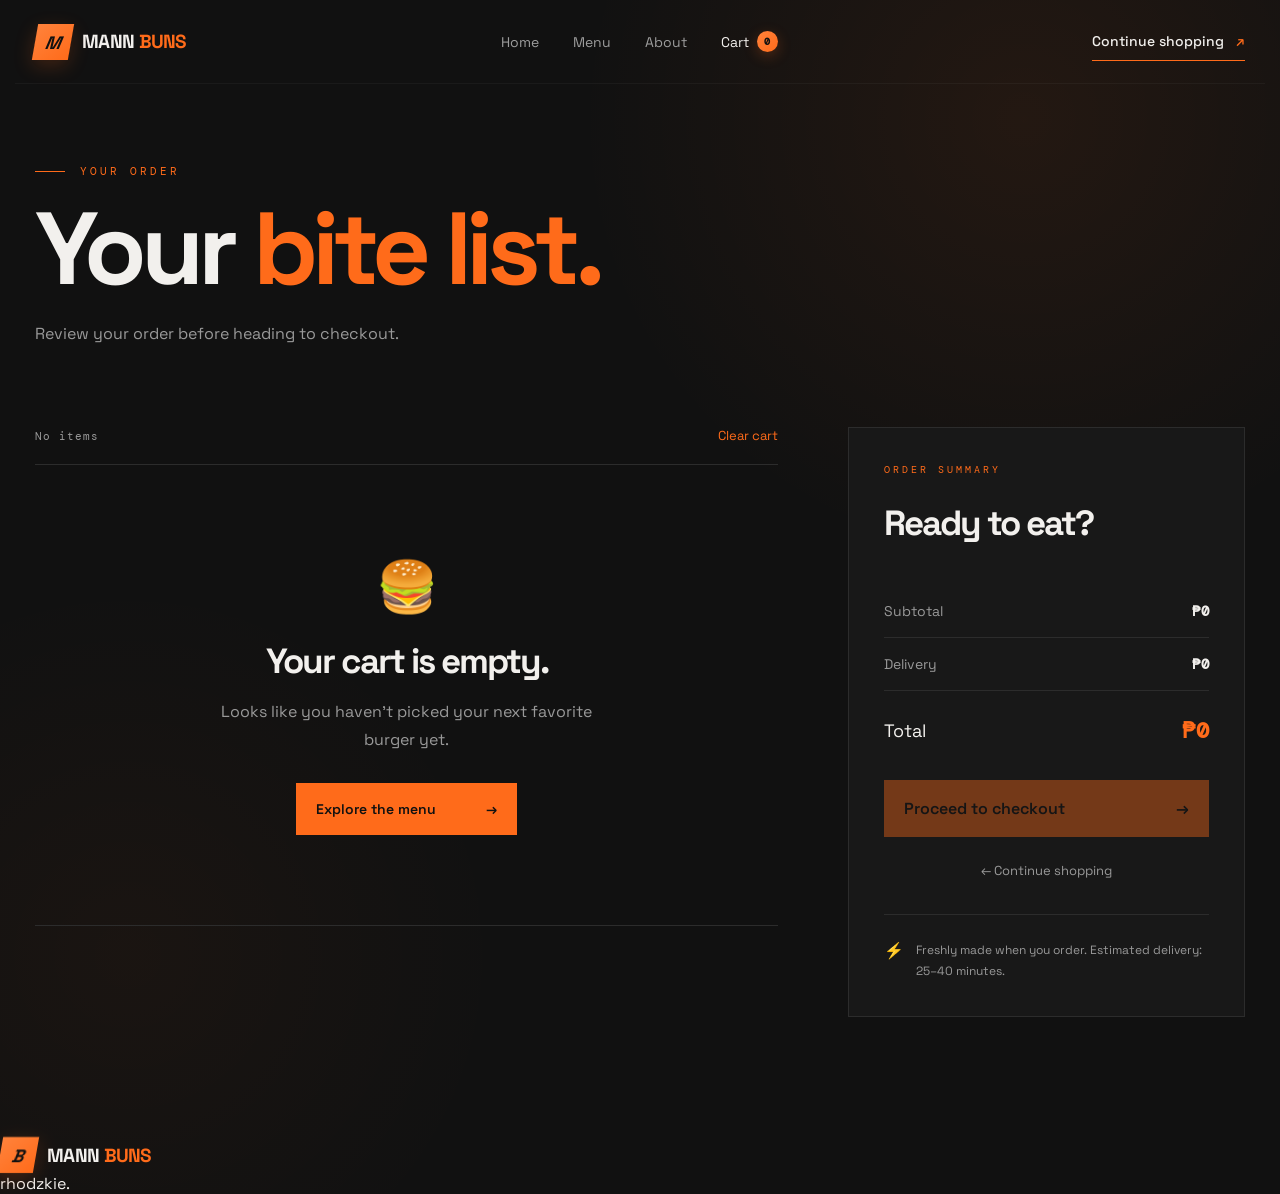
<file: cart.html>
<!DOCTYPE html>
<html lang="en">

<head>
    <meta charset="UTF-8">
    <meta name="viewport" content="width=device-width, initial-scale=1.0">

    <title>Your Cart | BurgerBite</title>

    <link rel="stylesheet" href="css/style.css">
    <link rel="stylesheet" href="css/cart.css">
</head>

<body>

    <!-- =========================
         NAVIGATION
    ========================== -->

    <header class="navbar">

        <a href="index.html" class="logo">

            <div class="logo-icon">M</div>

            <span>
                MANN<span class="accent"> BUNS</span>
            </span>

        </a>


        <nav class="nav-links">

            <a href="index.html">Home</a>

            <a href="menu.html">Menu</a>

            <a href="index.html#about">About</a>

            <a href="cart.html" class="cart-link active">

                Cart

                <span id="cart-count">0</span>

            </a>

        </nav>


        <a href="menu.html" class="order-now">

            Continue shopping <span>↗</span>

        </a>

    </header>


    <!-- =========================
         CART HEADER
    ========================== -->

    <main class="cart-page">

        <section class="cart-header">

            <div class="cart-eyebrow">

                <span></span>

                YOUR ORDER

            </div>


            <h1>
                Your <span>bite list.</span>
            </h1>


            <p>
                Review your order before heading to checkout.
            </p>

        </section>


        <!-- =========================
             CART CONTENT
        ========================== -->

        <section class="cart-layout">


            <!-- LEFT SIDE -->

            <div class="cart-items-section">

                <div class="cart-section-top">

                    <span id="cart-item-text">
                        Your items
                    </span>

                    <button id="clear-cart-btn">
                        Clear cart
                    </button>

                </div>


                <!-- CART ITEMS APPEAR HERE -->

                <div id="cart-items">

                </div>


                <!-- EMPTY CART -->

                <div id="empty-cart" class="empty-cart hidden">

                    <div class="empty-cart-icon">
                        🍔
                    </div>

                    <h2>
                        Your cart is empty.
                    </h2>

                    <p>
                        Looks like you haven't picked your
                        next favorite burger yet.
                    </p>

                    <a href="menu.html" class="shop-button">

                        Explore the menu

                        <span>→</span>

                    </a>

                </div>

            </div>


            <!-- RIGHT SIDE -->

            <aside class="order-summary">

                <span class="summary-label">
                    ORDER SUMMARY
                </span>


                <h2>
                    Ready to eat?
                </h2>


                <div class="summary-line">

                    <span>Subtotal</span>

                    <strong id="subtotal">
                        ₱0
                    </strong>

                </div>


                <div class="summary-line">

                    <span>Delivery</span>

                    <strong id="delivery">
                        ₱49
                    </strong>

                </div>


                <div class="summary-line total-line">

                    <span>Total</span>

                    <strong id="total">
                        ₱0
                    </strong>

                </div>


                <a
                    href="checkout.html"
                    id="checkout-btn"
                    class="checkout-button"
                >

                    Proceed to checkout

                    <span>→</span>

                </a>


                <a href="menu.html" class="continue-link">

                    ← Continue shopping

                </a>


                <div class="delivery-note">

                    <span>⚡</span>

                    <p>
                        Freshly made when you order.
                        Estimated delivery: 25–40 minutes.
                    </p>

                </div>

            </aside>

        </section>

    </main>


    <!-- =========================
         FOOTER
    ========================== -->

    <footer class="footer">

        <a href="index.html" class="logo">

            <div class="logo-icon">B</div>

            <span>
                MANN <span class="accent">BUNS</span>
            </span>

        </a>


        <p>
            rhodzkie.
        </p>

    </footer>


    <script src="js/cart.js"></script>

</body>

</html>
</file>
<file: css/style.css>
@import url("https://fonts.googleapis.com/css2?family=DM+Mono:wght@400;500&family=Space+Grotesk:wght@400;500;600;700&display=swap");


/* =========================
   RESET
========================= */

* {
    margin: 0;
    padding: 0;
    box-sizing: border-box;
}


html {
    scroll-behavior: smooth;
}


body {
    min-height: 100vh;

    background:
        radial-gradient(
            circle at 80% 10%,
            rgba(255, 107, 26, 0.08),
            transparent 30%
        ),
        radial-gradient(
            circle at 10% 80%,
            rgba(255, 107, 26, 0.04),
            transparent 25%
        ),
        #111111;

    color: #f2f0ed;

    font-family: "Space Grotesk", sans-serif;

    overflow-x: hidden;

    position: relative;
}


/* =========================
   GLOBAL VARIABLES
========================= */

:root {
    --background: #111111;

    --background-light: #181818;

    --background-lighter: #222222;

    --card: #1c1c1c;

    --text: #f2f0ed;

    --text-muted: #999999;

    --orange: #ff6b1a;

    --orange-light: #ff823b;

    --orange-dark: #d94f0b;

    --border: #2c2c2c;

    --max-width: 1250px;
}


/* =========================
   GLOBAL SELECTION
========================= */

::selection {
    background: var(--orange);

    color: #111111;
}


::-moz-selection {
    background: var(--orange);

    color: #111111;
}


/* =========================
   SCROLLBAR
========================= */

::-webkit-scrollbar {
    width: 10px;
}


::-webkit-scrollbar-track {
    background: #111111;
}


::-webkit-scrollbar-thumb {
    background: #343434;

    border-radius: 20px;

    border: 2px solid #111111;
}


::-webkit-scrollbar-thumb:hover {
    background: var(--orange);
}


/* =========================
   GLOBAL LINKS
========================= */

a {
    color: inherit;
}


/* =========================
   NAVBAR
========================= */

.navbar {
    width: 100%;

    max-width: var(--max-width);

    margin: 0 auto;

    padding: 22px 20px;

    display: flex;

    align-items: center;

    justify-content: space-between;

    position: relative;

    z-index: 100;

    border-bottom:
        1px solid rgba(255, 255, 255, 0.04);
}


/* =========================
   LOGO
========================= */

.logo {
    display: flex;

    align-items: center;

    gap: 11px;

    text-decoration: none;

    color: var(--text);

    font-size: 19px;

    font-weight: 700;

    letter-spacing: -0.7px;

    transition:
        transform 0.25s ease;
}


.logo:hover {
    transform:
        translateY(-2px);
}


.logo-icon {
    width: 36px;

    height: 36px;

    display: flex;

    align-items: center;

    justify-content: center;

    background:
        linear-gradient(
            135deg,
            var(--orange-light),
            var(--orange)
        );

    color: #111111;

    font-style: italic;

    font-weight: 700;

    font-size: 18px;

    transform:
        skew(-10deg);

    box-shadow:
        0 6px 20px rgba(255, 107, 26, 0.2);

    transition:
        transform 0.25s ease,
        box-shadow 0.25s ease;
}


.logo:hover .logo-icon {
    transform:
        skew(-10deg)
        rotate(-5deg)
        scale(1.08);

    box-shadow:
        0 10px 28px rgba(255, 107, 26, 0.35);
}


.accent {
    color: var(--orange);
}


/* =========================
   NAV LINKS
========================= */

.nav-links {
    display: flex;

    align-items: center;

    gap: 34px;
}


.nav-links a {
    position: relative;

    text-decoration: none;

    color: #9d9d9d;

    font-size: 14px;

    transition:
        color 0.25s ease;
}


.nav-links a:not(.cart-link)::after {
    content: "";

    position: absolute;

    left: 0;

    bottom: -8px;

    width: 0;

    height: 1px;

    background: var(--orange);

    transition:
        width 0.25s ease;
}


.nav-links a:hover,
.nav-links a.active {
    color: var(--text);
}


.nav-links a:hover::after,
.nav-links a.active::after {
    width: 100%;
}


/* =========================
   CART LINK
========================= */

.cart-link {
    display: flex;

    align-items: center;

    gap: 8px;
}


/* =========================
   CART COUNT
========================= */

#cart-count {
    width: 21px;

    height: 21px;

    display: inline-flex;

    align-items: center;

    justify-content: center;

    background:
        linear-gradient(
            135deg,
            var(--orange-light),
            var(--orange)
        );

    color: #111111;

    border-radius: 50%;

    font-family: "DM Mono", monospace;

    font-size: 10px;

    font-weight: 700;

    box-shadow:
        0 4px 14px rgba(255, 107, 26, 0.25);

    transition:
        transform 0.25s ease,
        box-shadow 0.25s ease;
}


.cart-link:hover #cart-count {
    transform:
        scale(1.15);

    box-shadow:
        0 6px 20px rgba(255, 107, 26, 0.4);
}


/* =========================
   ORDER NOW BUTTON
========================= */

.order-now {
    position: relative;

    color: var(--text);

    text-decoration: none;

    font-size: 14px;

    font-weight: 500;

    padding: 10px 0;

    border-bottom:
        1px solid var(--orange);

    transition:
        color 0.25s ease,
        transform 0.25s ease;
}


.order-now span {
    display: inline-block;

    color: var(--orange);

    margin-left: 8px;

    transition:
        transform 0.25s ease;
}


.order-now:hover {
    color: var(--orange);

    transform:
        translateY(-2px);
}


.order-now:hover span {
    transform:
        translate(3px, -3px);
}


/* =========================
   GLOBAL FOCUS STATES
========================= */

a:focus-visible,
button:focus-visible,
input:focus-visible,
textarea:focus-visible {
    outline:
        2px solid var(--orange);

    outline-offset:
        4px;
}


/* =========================
   MOBILE NAVBAR
========================= */

@media (max-width: 700px) {

    .navbar {
        padding: 18px 20px;

        border-bottom:
            1px solid rgba(255, 255, 255, 0.04);
    }


    .logo {
        font-size: 17px;
    }


    .logo-icon {
        width: 34px;

        height: 34px;

        font-size: 17px;
    }


    .nav-links {
        gap: 14px;
    }


    .nav-links a:not(.cart-link) {
        display: none;
    }


    .order-now {
        display: none;
    }

}


/* =========================
   SMALL MOBILE
========================= */

@media (max-width: 380px) {

    .navbar {
        padding-left: 14px;

        padding-right: 14px;
    }


    .logo {
        gap: 8px;

        font-size: 15px;
    }


    .logo-icon {
        width: 30px;

        height: 30px;

        font-size: 15px;
    }

}
</file>
<file: css/cart.css>
/* =========================
   CART PAGE
========================= */

.cart-page {
    max-width: var(--max-width);

    margin: 0 auto;

    padding: 80px 20px 120px;
}


/* =========================
   CART HEADER
========================= */

.cart-header {
    margin-bottom: 80px;
}


.cart-eyebrow {
    display: flex;

    align-items: center;

    gap: 15px;

    color: var(--orange);

    font-family: "DM Mono", monospace;

    font-size: 11px;

    letter-spacing: 3px;

    margin-bottom: 25px;
}


.cart-eyebrow span {
    width: 30px;
    height: 1px;

    background: var(--orange);
}


.cart-header h1 {
    font-size: clamp(60px, 8vw, 110px);

    line-height: 0.9;

    letter-spacing: -6px;

    margin-bottom: 25px;
}


.cart-header h1 span {
    color: var(--orange);
}


.cart-header p {
    color: var(--text-muted);

    font-size: 16px;

    line-height: 1.7;
}


/* =========================
   CART LAYOUT
========================= */

.cart-layout {
    display: grid;

    grid-template-columns: 1.5fr 0.8fr;

    gap: 70px;

    align-items: start;
}


/* =========================
   CART ITEMS SECTION
========================= */

.cart-items-section {
    min-width: 0;
}


.cart-section-top {
    display: flex;

    justify-content: space-between;

    align-items: center;

    padding-bottom: 20px;

    border-bottom: 1px solid var(--border);

    color: var(--text-muted);

    font-family: "DM Mono", monospace;

    font-size: 11px;

    letter-spacing: 1px;
}


#clear-cart-btn {
    background: transparent;

    border: none;

    color: var(--orange);

    cursor: pointer;

    font-family: "Space Grotesk", sans-serif;

    font-size: 13px;

    transition: opacity 0.25s ease;
}


#clear-cart-btn:hover {
    opacity: 0.7;
}


/* =========================
   CART ITEM
========================= */

.cart-item {
    display: grid;

    grid-template-columns: 150px 1fr auto;

    gap: 25px;

    padding: 25px 0;

    border-bottom: 1px solid var(--border);

    align-items: center;
}


.cart-item-image {
    width: 150px;

    height: 120px;

    background: #222;

    overflow: hidden;
}


.cart-item-image img {
    width: 100%;
    height: 100%;

    object-fit: cover;

    display: block;
}


.cart-item-info h3 {
    font-size: 22px;

    margin-bottom: 8px;

    letter-spacing: -1px;
}


.cart-item-price {
    color: var(--orange);

    font-family: "DM Mono", monospace;

    font-size: 13px;
}


/* =========================
   QUANTITY
========================= */

.quantity-controls {
    display: flex;

    align-items: center;

    gap: 14px;

    margin-top: 18px;
}


.quantity-btn {
    width: 30px;
    height: 30px;

    display: flex;

    align-items: center;
    justify-content: center;

    background: transparent;

    border: 1px solid #3a3a3a;

    color: var(--text);

    cursor: pointer;

    font-size: 17px;

    transition: all 0.2s ease;
}


.quantity-btn:hover {
    background: var(--orange);

    border-color: var(--orange);

    color: #111111;
}


.quantity-number {
    min-width: 20px;

    text-align: center;

    font-family: "DM Mono", monospace;

    font-size: 13px;
}


/* =========================
   ITEM RIGHT SIDE
========================= */

.cart-item-actions {
    display: flex;

    flex-direction: column;

    align-items: flex-end;

    gap: 30px;
}


.cart-item-total {
    color: var(--text);

    font-family: "DM Mono", monospace;

    font-size: 15px;
}


.remove-item {
    background: transparent;

    border: none;

    color: #777;

    cursor: pointer;

    font-family: "Space Grotesk", sans-serif;

    font-size: 13px;

    transition: color 0.2s ease;
}


.remove-item:hover {
    color: var(--orange);
}


/* =========================
   ORDER SUMMARY
========================= */

.order-summary {
    position: sticky;

    top: 30px;

    background: var(--background-light);

    border: 1px solid var(--border);

    padding: 35px;
}


.summary-label {
    display: block;

    color: var(--orange);

    font-family: "DM Mono", monospace;

    font-size: 10px;

    letter-spacing: 3px;

    margin-bottom: 25px;
}


.order-summary h2 {
    font-size: 35px;

    letter-spacing: -2px;

    margin-bottom: 40px;
}


.summary-line {
    display: flex;

    justify-content: space-between;

    align-items: center;

    padding: 17px 0;

    border-bottom: 1px solid var(--border);

    color: var(--text-muted);

    font-size: 14px;
}


.summary-line strong {
    color: var(--text);

    font-family: "DM Mono", monospace;

    font-size: 14px;
}


.total-line {
    padding: 25px 0;

    border-bottom: none;

    color: var(--text);

    font-size: 18px;
}


.total-line strong {
    color: var(--orange);

    font-size: 22px;
}


/* =========================
   CHECKOUT BUTTON
========================= */

.checkout-button {
    width: 100%;

    display: flex;

    align-items: center;

    justify-content: space-between;

    margin-top: 10px;

    padding: 18px 20px;

    background: var(--orange);

    color: #111111;

    text-decoration: none;

    font-weight: 600;

    transition: all 0.25s ease;
}


.checkout-button:hover {
    background: var(--orange-light);

    transform: translateY(-2px);
}


.checkout-button.disabled {
    pointer-events: none;

    opacity: 0.4;
}


/* =========================
   CONTINUE LINK
========================= */

.continue-link {
    display: block;

    margin-top: 25px;

    text-align: center;

    color: var(--text-muted);

    text-decoration: none;

    font-size: 13px;

    transition: color 0.25s ease;
}


.continue-link:hover {
    color: var(--orange);
}


/* =========================
   DELIVERY NOTE
========================= */

.delivery-note {
    display: flex;

    gap: 12px;

    margin-top: 35px;

    padding-top: 25px;

    border-top: 1px solid var(--border);
}


.delivery-note span {
    color: var(--orange);
}


.delivery-note p {
    color: var(--text-muted);

    font-size: 12px;

    line-height: 1.7;
}


/* =========================
   EMPTY CART
========================= */

.empty-cart {
    padding: 90px 20px;

    text-align: center;

    border-bottom: 1px solid var(--border);
}


.empty-cart.hidden {
    display: none;
}


.empty-cart-icon {
    font-size: 50px;

    margin-bottom: 20px;
}


.empty-cart h2 {
    font-size: 35px;

    letter-spacing: -2px;

    margin-bottom: 15px;
}


.empty-cart p {
    max-width: 400px;

    margin: 0 auto 30px;

    color: var(--text-muted);

    line-height: 1.7;
}


.shop-button {
    display: inline-flex;

    align-items: center;

    gap: 50px;

    padding: 17px 20px;

    background: var(--orange);

    color: #111111;

    text-decoration: none;

    font-weight: 600;

    font-size: 14px;
}


/* =========================
   RESPONSIVE
========================= */

@media (max-width: 950px) {

    .cart-layout {
        grid-template-columns: 1fr;

        gap: 50px;
    }


    .order-summary {
        position: static;
    }

}


@media (max-width: 650px) {

    .cart-page {
        padding-top: 50px;
    }


    .cart-header {
        margin-bottom: 50px;
    }


    .cart-header h1 {
        letter-spacing: -4px;
    }


    .cart-item {
        grid-template-columns: 100px 1fr;

        gap: 18px;
    }


    .cart-item-image {
        width: 100px;

        height: 100px;
    }


    .cart-item-actions {
        grid-column: 2;

        flex-direction: row;

        justify-content: space-between;

        align-items: center;

        gap: 20px;
    }


    .cart-item-info h3 {
        font-size: 18px;
    }


    .order-summary {
        padding: 25px;
    }

}
</file>
